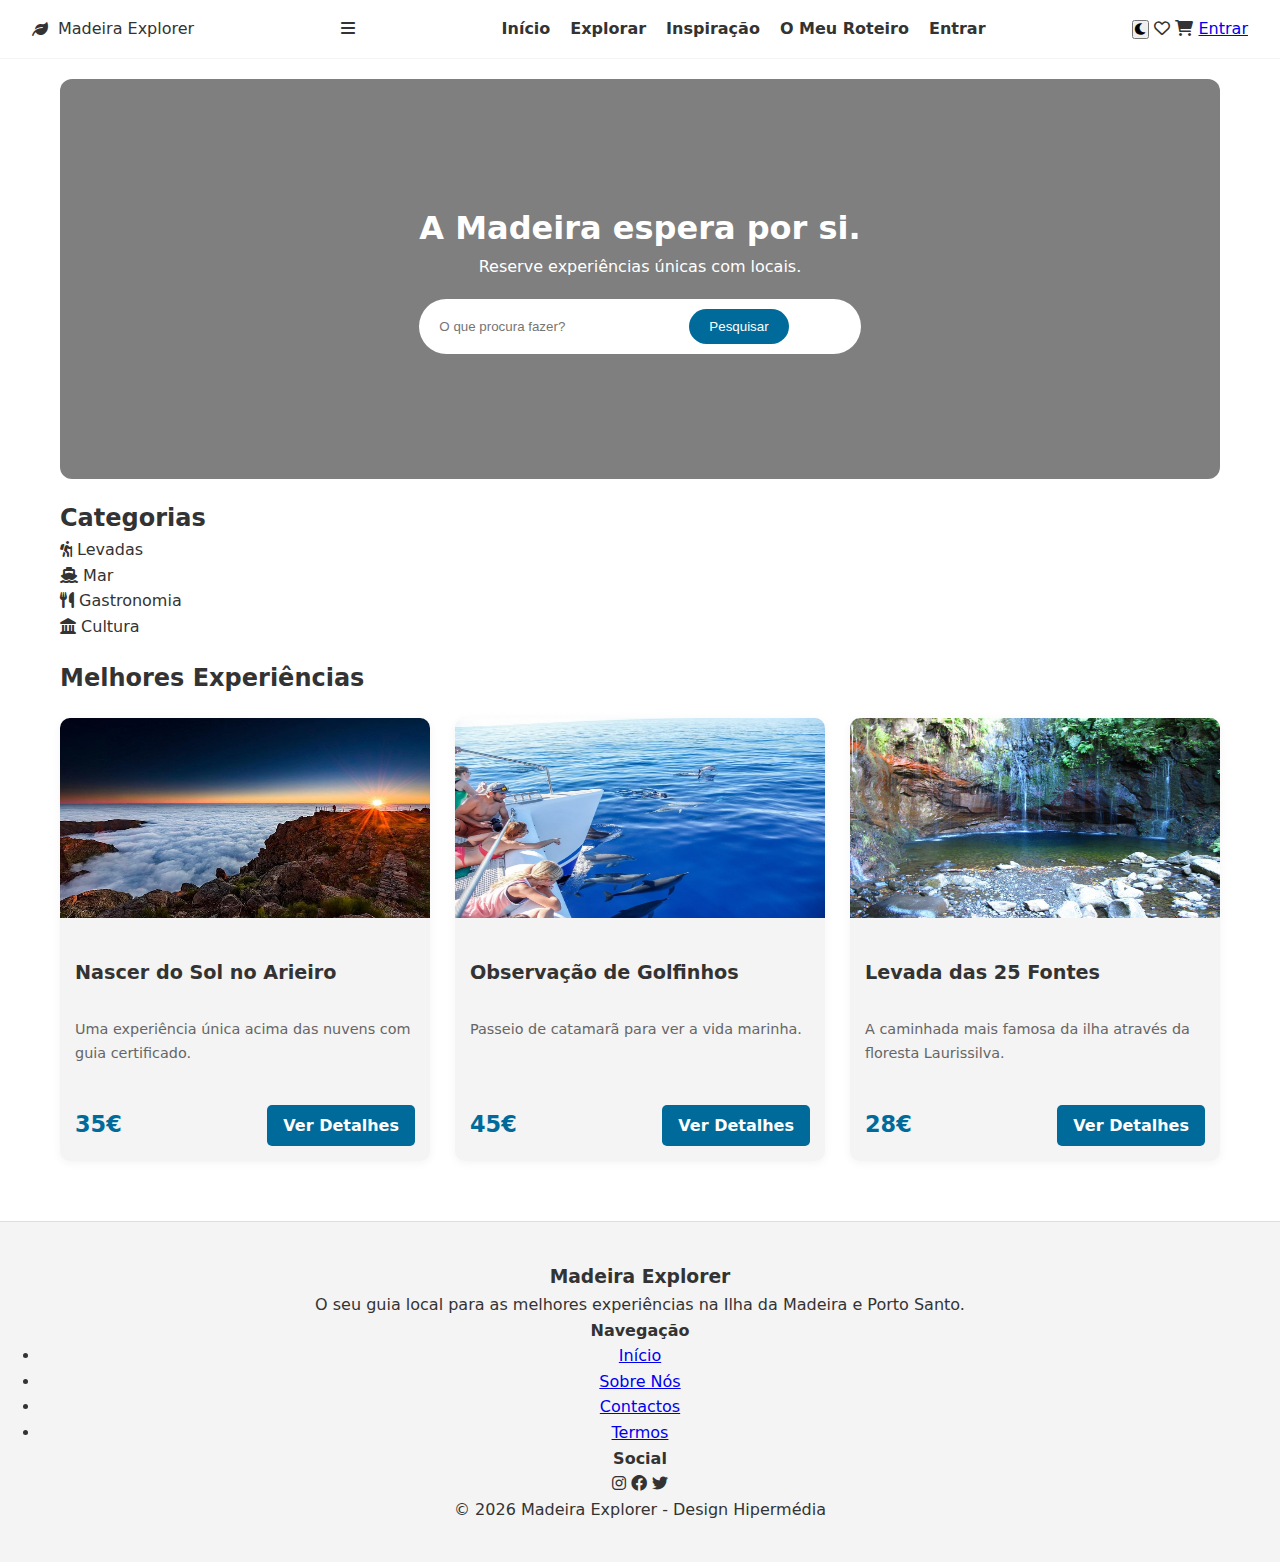
<file: index.html>
<!DOCTYPE html>
<html lang="pt">
<head>
    <meta charset="UTF-8">
    <meta name="viewport" content="width=device-width, initial-scale=1.0">
    <title>Madeira Explorer - Turismo & Experiências</title>
    <link rel="stylesheet" href="style.css">
    <link rel="stylesheet" href="https://cdnjs.cloudflare.com/ajax/libs/font-awesome/6.0.0/css/all.min.css">
</head>
<body>

    <header class="main-header">
        <div class="logo-container">
            <a href="index.html" style="text-decoration: none; color: inherit; display: flex; align-items: center; gap: 10px;">
                <i class="fa-solid fa-leaf text-madeira"></i>
                <span>Madeira Explorer</span>
            </a>
        </div>

        <div class="hamburger">
            <i class="fa-solid fa-bars"></i>
        </div>

        <nav class="main-nav">
            <ul>
                <li><a href="index.html" class="active">Início</a></li>
                <li><a href="#experiencias">Explorar</a></li>
                <li><a href="#inspiracao">Inspiração</a></li>
                <li><a href="login.html">O Meu Roteiro</a></li>
                <li class="mobile-only"><a href="login.html">Entrar</a></li>
            </ul>
        </nav>

        <div class="user-actions">
            <button id="theme-toggle" class="icon-btn" aria-label="Alternar Tema">
                <i class="fa-solid fa-moon"></i>
            </button>
    
            <a href="favoritos.html" class="icon-btn" style="text-decoration:none; color:inherit;">
                <i class="fa-regular fa-heart"></i>
            </a>

            <a href="carrinho.html" class="icon-btn" style="text-decoration:none; color:inherit;">
                <i class="fa-solid fa-cart-shopping"></i>
            </a>

            <a href="login.html" class="login-btn">Entrar</a>
        </div>
    </header>

    <main class="grid-layout">
        
        <section class="hero full-width">
            <div class="hero-content">
                <h1>A Madeira espera por si.</h1>
                <p>Reserve experiências únicas com locais.</p>
                <div class="search-bar">
                    <input type="text" placeholder="O que procura fazer?">
                    <button>Pesquisar</button>
                </div>
            </div>
        </section>

        <section class="categories full-width">
            <h2>Categorias</h2>
            <div class="cat-grid">
                <div class="card-cat"><i class="fa-solid fa-person-hiking"></i> Levadas</div>
                <div class="card-cat"><i class="fa-solid fa-ship"></i> Mar</div>
                <div class="card-cat"><i class="fa-solid fa-utensils"></i> Gastronomia</div>
                <div class="card-cat"><i class="fa-solid fa-landmark"></i> Cultura</div>
            </div>
        </section>

        <section class="featured full-width" id="experiencias">
    <h2>Melhores Experiências</h2>
  <div class="products-grid">
    
    <article class="product-card">
        <img src="assets/img/arieiro.jpg" alt="Nascer do Sol no Pico do Arieiro" class="card-image">
        
        <h3 class="card-title">Nascer do Sol no Arieiro</h3>
        <p class="card-desc">Uma experiência única acima das nuvens com guia certificado.</p>
        <div class="card-meta">
            <span class="price">35€</span>
            <a href="detalhe.html" class="btn-reserva" style="text-decoration:none; display:inline-block; text-align:center;">Ver Detalhes</a>
        </div>
    </article>
    
    <article class="product-card">
        <img src="assets/img/golfinhos.jpg" alt="Golfinhos no mar da Madeira" class="card-image">
        
        <h3 class="card-title">Observação de Golfinhos</h3>
        <p class="card-desc">Passeio de catamarã para ver a vida marinha.</p>
        <div class="card-meta">
            <span class="price">45€</span>
            <a href="golfinhos.html" class="btn-reserva" style="text-decoration:none; display:inline-block; text-align:center;">Ver Detalhes</a>
        </div>
    </article>

    <article class="product-card">
        <img src="assets/img/levada.jpg" alt="Levada das 25 Fontes" class="card-image">
        
        <h3 class="card-title">Levada das 25 Fontes</h3>
        <p class="card-desc">A caminhada mais famosa da ilha através da floresta Laurissilva.</p>
        <div class="card-meta">
            <span class="price">28€</span>
            <a href="levada.html" class="btn-reserva" style="text-decoration:none; display:inline-block; text-align:center;">Ver Detalhes</a>
        </div>
    </article>

</div>
</section>

    </main>

    <footer class="main-footer">
        <div class="footer-grid">
            <div class="footer-col">
                <h3>Madeira Explorer</h3>
                <p>O seu guia local para as melhores experiências na Ilha da Madeira e Porto Santo.</p>
            </div>
            <div class="footer-col">
                <h4>Navegação</h4>
                <ul>
                    <li><a href="index.html">Início</a></li>
                    <li><a href="#">Sobre Nós</a></li>
                    <li><a href="#">Contactos</a></li>
                    <li><a href="404.html">Termos</a></li>
                </ul>
            </div>
            <div class="footer-col">
                <h4>Social</h4>
                <div class="social-icons">
                    <i class="fa-brands fa-instagram"></i>
                    <i class="fa-brands fa-facebook"></i>
                    <i class="fa-brands fa-twitter"></i>
                </div>
            </div>
        </div>
        <div class="footer-copy">
            <p>&copy; 2026 Madeira Explorer - Design Hipermédia</p>
        </div>
    </footer>

    <script>
    const hamburger = document.querySelector('.hamburger');
    const nav = document.querySelector('.main-nav');
    if(hamburger) {
        hamburger.addEventListener('click', () => {
            nav.classList.toggle('active');
        });
    }

    const themeBtn = document.getElementById('theme-toggle');
    const html = document.documentElement;
    const icon = themeBtn.querySelector('i');
    const savedTheme = localStorage.getItem('theme');
    
    if (savedTheme === 'dark') {
        html.classList.add('dark-mode');
        icon.classList.replace('fa-moon', 'fa-sun');
    }

    if(themeBtn){
        themeBtn.addEventListener('click', () => {
            html.classList.toggle('dark-mode');
            if (html.classList.contains('dark-mode')) {
                icon.classList.replace('fa-moon', 'fa-sun');
                localStorage.setItem('theme', 'dark');
            } else {
                icon.classList.replace('fa-sun', 'fa-moon');
                localStorage.setItem('theme', 'light');
            }
        });
    }
    </script>

</body>
</html>
</file>
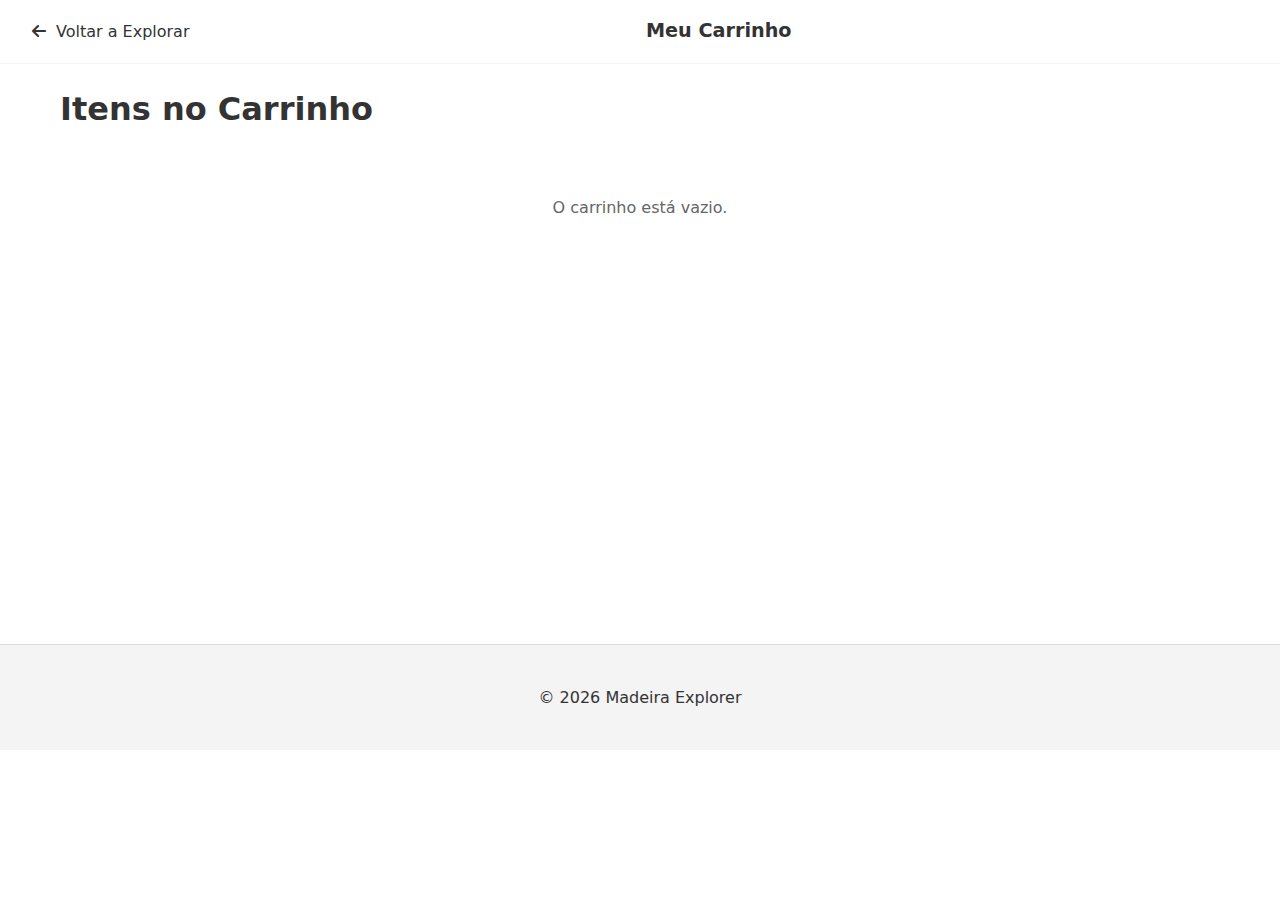
<file: carrinho.html>
<!DOCTYPE html>
<html lang="pt">
<head>
    <meta charset="UTF-8">
    <meta name="viewport" content="width=device-width, initial-scale=1.0">
    <title>O Meu Carrinho - Madeira Explorer</title>
    <link rel="stylesheet" href="style.css">
    <link rel="stylesheet" href="https://cdnjs.cloudflare.com/ajax/libs/font-awesome/6.0.0/css/all.min.css">
</head>
<body>

    <header class="main-header">
        <div class="logo-container">
            <a href="index.html" style="text-decoration: none; color: inherit; display: flex; align-items: center; gap: 10px;">
                <i class="fa-solid fa-arrow-left"></i> <span>Voltar a Explorar</span>
            </a>
        </div>
        <div class="logo-center" style="font-weight:bold; font-size:1.2rem;">Meu Carrinho</div>
        <div class="user-actions"></div> </header>

    <main class="grid-layout" style="min-height: 60vh;">
        
        <div class="full-width">
            <h1>Itens no Carrinho</h1>
            
            <div id="lista-carrinho" style="margin-top: 20px;">
                <p>O seu carrinho está vazio...</p>
            </div>

            <div id="checkout-area" style="margin-top: 40px; text-align: right; display: none;">
                <h2 style="margin-bottom: 10px;">Total: <span id="total-price" style="color: var(--accent-color);">0€</span></h2>
                <button onclick="finalizarCompra()" class="btn-reserva" style="padding: 15px 30px; font-size: 1.1rem;">
                    Finalizar Compra <i class="fa-solid fa-check"></i>
                </button>
            </div>
        </div>

    </main>

    <footer class="main-footer"><p>&copy; 2026 Madeira Explorer</p></footer>

    <script>
        // FUNÇÃO PARA CARREGAR O CARRINHO
        function carregarCarrinho() {
            // Ler a memória
            const carrinho = JSON.parse(localStorage.getItem('carrinho')) || [];
            const lista = document.getElementById('lista-carrinho');
            const checkoutArea = document.getElementById('checkout-area');
            const totalEl = document.getElementById('total-price');

            if (carrinho.length === 0) {
                lista.innerHTML = '<p style="text-align:center; padding: 40px; color: #666;">O carrinho está vazio.</p>';
                checkoutArea.style.display = 'none';
                return;
            }

            // Limpar lista e gerar HTML
            lista.innerHTML = '';
            let total = 0;

            carrinho.forEach((item, index) => {
                total += parseInt(item.preco); // Somar preço

                const itemDiv = document.createElement('div');
                itemDiv.style.cssText = 'display: flex; gap: 20px; align-items: center; background: var(--bg-secondary); padding: 15px; margin-bottom: 15px; border-radius: 10px; box-shadow: 0 2px 5px rgba(0,0,0,0.05);';
                
                itemDiv.innerHTML = `
                    <img src="${item.imagem}" style="width: 80px; height: 80px; object-fit: cover; border-radius: 8px;">
                    <div style="flex-grow: 1;">
                        <h3 style="margin: 0; font-size: 1.1rem;">${item.nome}</h3>
                        <p style="margin: 5px 0 0 0; color: #666;">${item.data ? 'Data: ' + item.data : 'Data a definir'}</p>
                    </div>
                    <div style="text-align: right;">
                        <div style="font-weight: bold; font-size: 1.2rem; color: var(--accent-color);">${item.preco}€</div>
                        <button onclick="removerItem(${index})" style="background: none; border: none; color: red; cursor: pointer; margin-top: 5px;">
                            <i class="fa-solid fa-trash"></i> Remover
                        </button>
                    </div>
                `;
                lista.appendChild(itemDiv);
            });

            // Atualizar Total e Mostrar Botão
            totalEl.innerText = total + '€';
            checkoutArea.style.display = 'block';
        }

        // FUNÇÃO PARA REMOVER ITEM
        function removerItem(index) {
            let carrinho = JSON.parse(localStorage.getItem('carrinho')) || [];
            carrinho.splice(index, 1); // Remove o item da lista
            localStorage.setItem('carrinho', JSON.stringify(carrinho)); // Guarda a nova lista
            carregarCarrinho(); // Atualiza a tela
        }

        // FUNÇÃO FINALIZAR (Simulação)
        function finalizarCompra() {
            alert('Obrigado pela sua reserva! O protótipo termina aqui.');
            localStorage.removeItem('carrinho'); // Limpa o carrinho
            window.location.href = 'index.html';
        }

        // Iniciar
        carregarCarrinho();
    </script>
</body>
</html>
</file>
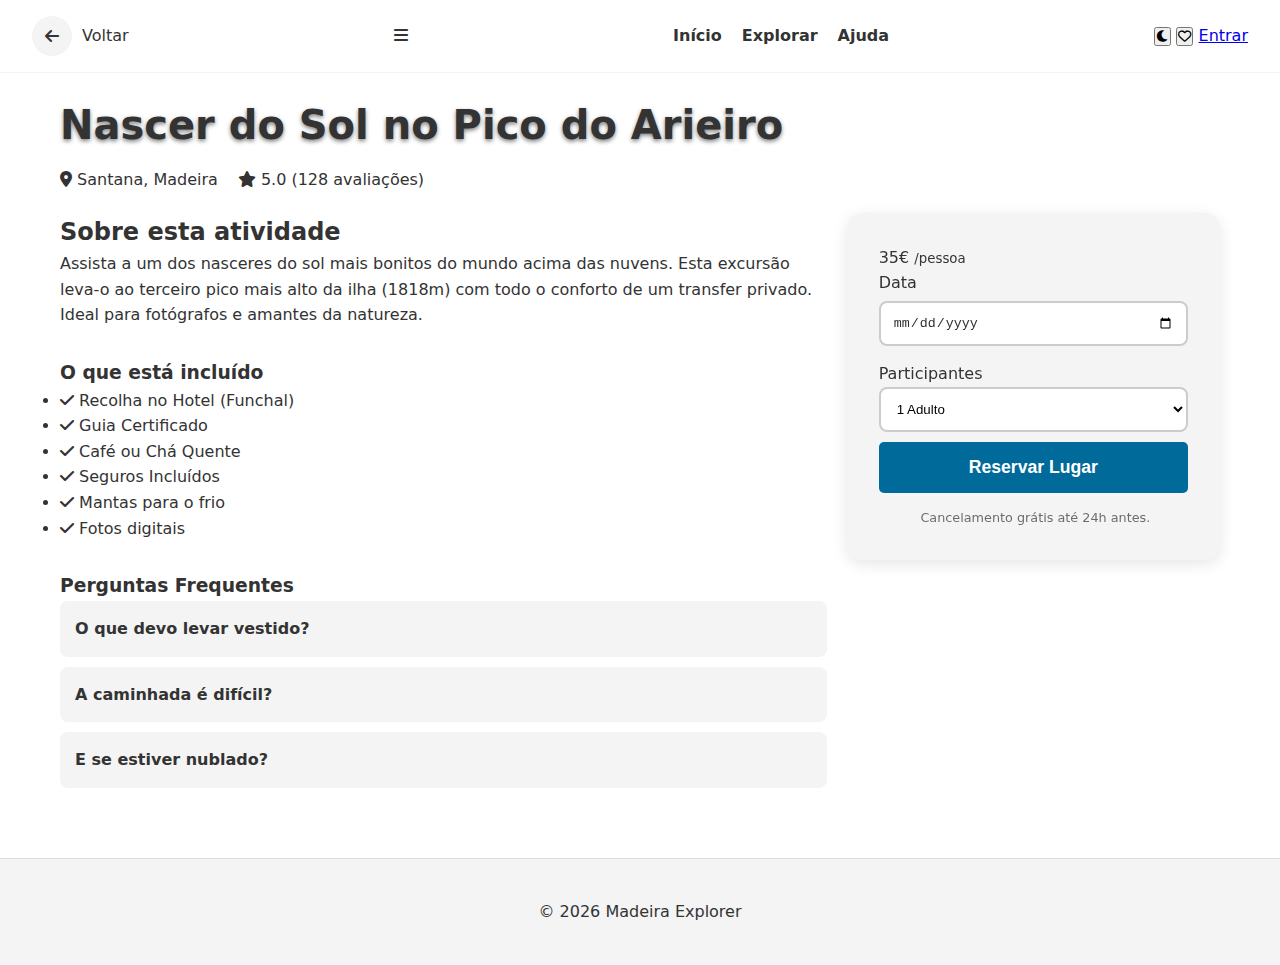
<file: detalhe.html>
<!DOCTYPE html>
<html lang="pt">
<head>
    <meta charset="UTF-8">
    <meta name="viewport" content="width=device-width, initial-scale=1.0">
    <title>Nascer do Sol no Arieiro - Madeira Explorer</title>
    <link rel="stylesheet" href="style.css">
    <link rel="stylesheet" href="https://cdnjs.cloudflare.com/ajax/libs/font-awesome/6.0.0/css/all.min.css">
</head>
<body>

    <header class="main-header">
        <div class="logo-container">
            <a href="index.html" style="text-decoration: none; color: inherit; display: flex; align-items: center; gap: 10px;">
                <div style="background: var(--bg-secondary); width: 40px; height: 40px; border-radius: 50%; display: flex; align-items: center; justify-content: center;">
                    <i class="fa-solid fa-arrow-left"></i>
                </div>
                <span class="font-bold">Voltar</span>
            </a>
        </div>

        <div class="hamburger">
            <i class="fa-solid fa-bars"></i>
        </div>

        <nav class="main-nav">
            <ul>
                <li><a href="index.html">Início</a></li>
                <li><a href="index.html#experiencias">Explorar</a></li>
                <li><a href="#">Ajuda</a></li>
            </ul>
        </nav>

        <div class="user-actions">
            <button id="theme-toggle" class="icon-btn" aria-label="Alternar Tema">
                <i class="fa-solid fa-moon"></i>
            </button>
            <button class="icon-btn"><i class="fa-regular fa-heart"></i></button>
            <a href="login.html" class="login-btn">Entrar</a>
        </div>
    </header>

    <main class="grid-layout">
        
        <section class="full-width">
            <div class="detail-hero" style="background-image: url('https://images.unsplash.com/photo-1629232386866-248792031a08?auto=format&fit=crop&w=1600&q=80');">
                <div class="detail-hero-content">
                    <h1 style="font-size: 2.5rem; margin-bottom: 10px; text-shadow: 0 2px 4px rgba(0,0,0,0.5);">Nascer do Sol no Pico do Arieiro</h1>
                    <div style="display: flex; gap: 20px; align-items: center;">
                        <span><i class="fa-solid fa-location-dot"></i> Santana, Madeira</span>
                        <span><i class="fa-solid fa-star text-gold"></i> 5.0 (128 avaliações)</span>
                    </div>
                </div>
            </div>
        </section>

        <section class="details-content">
            
            <div style="margin-bottom: 30px;">
                <h2>Sobre esta atividade</h2>
                <p>Assista a um dos nasceres do sol mais bonitos do mundo acima das nuvens. Esta excursão leva-o ao terceiro pico mais alto da ilha (1818m) com todo o conforto de um transfer privado. Ideal para fotógrafos e amantes da natureza.</p>
            </div>

            <div class="highlights" style="margin-bottom: 30px;">
                <h3>O que está incluído</h3>
                <ul>
                    <li><i class="fa-solid fa-check"></i> Recolha no Hotel (Funchal)</li>
                    <li><i class="fa-solid fa-check"></i> Guia Certificado</li>
                    <li><i class="fa-solid fa-check"></i> Café ou Chá Quente</li>
                    <li><i class="fa-solid fa-check"></i> Seguros Incluídos</li>
                    <li><i class="fa-solid fa-check"></i> Mantas para o frio</li>
                    <li><i class="fa-solid fa-check"></i> Fotos digitais</li>
                </ul>
            </div>

            <div class="faq-section">
                <h3>Perguntas Frequentes</h3>
                
                <details>
                    <summary>O que devo levar vestido?</summary>
                    <p>Recomendamos várias camadas de roupa (estilo cebola). No topo da montanha pode estar muito frio (0-5ºC) mesmo no verão. Leve um gorro!</p>
                </details>

                <details>
                    <summary>A caminhada é difícil?</summary>
                    <p>Não. O transfer deixa-nos perto do miradouro. A caminhada é curta e acessível para a maioria das pessoas.</p>
                </details>

                <details>
                    <summary>E se estiver nublado?</summary>
                    <p>Muitas vezes estamos acima das nuvens! Se o tempo estiver mau e não for seguro, oferecemos reagendamento gratuito ou reembolso total.</p>
                </details>
            </div>
        </section>

        <aside class="booking-sidebar">
            <span class="price-tag">35€ <small>/pessoa</small></span>
            
            <form class="booking-form">
                <div class="input-group">
                    <label>Data</label>
                    <input type="date" required style="background: var(--bg-primary);">
                </div>
                
                <div class="input-group">
                    <label>Participantes</label>
                    <select style="background: var(--bg-primary); padding: 12px; width: 100%; border-radius: 8px; border: 2px solid #ccc;">
                        <option>1 Adulto</option>
                        <option>2 Adultos</option>
                        <option>3 Adultos</option>
                    </select>
                </div>

                <button type="button" class="btn-reserva" style="width: 100%; margin-top: 10px; padding: 15px; font-size: 1.1rem;">
                    Reservar Lugar
                </button>
            </form>
            
            <p style="margin-top: 15px; text-align: center; font-size: 0.8rem; opacity: 0.7;">
                <i class="fa-solid fa-shield-halved"></i> Cancelamento grátis até 24h antes.
            </p>
        </aside>

    </main>

    <footer class="main-footer">
        <p>&copy; 2026 Madeira Explorer</p>
    </footer>

    <script>
        // Menu Mobile
        const hamburger = document.querySelector('.hamburger');
        const nav = document.querySelector('.main-nav');
        if(hamburger) {
            hamburger.addEventListener('click', () => {
                nav.classList.toggle('active');
            });
        }

        // Dark Mode Logic
        const themeBtn = document.getElementById('theme-toggle');
        const html = document.documentElement;
        const icon = themeBtn.querySelector('i');

        // Verificar preferência guardada
        const savedTheme = localStorage.getItem('theme');
        if (savedTheme === 'dark') {
            html.classList.add('dark-mode');
            icon.classList.replace('fa-moon', 'fa-sun');
        }

        themeBtn.addEventListener('click', () => {
            html.classList.toggle('dark-mode');
            if (html.classList.contains('dark-mode')) {
                icon.classList.replace('fa-moon', 'fa-sun');
                localStorage.setItem('theme', 'dark');
            } else {
                icon.classList.replace('fa-sun', 'fa-moon');
                localStorage.setItem('theme', 'light');
            }
        });
    </script>

</body>
</html>
</file>
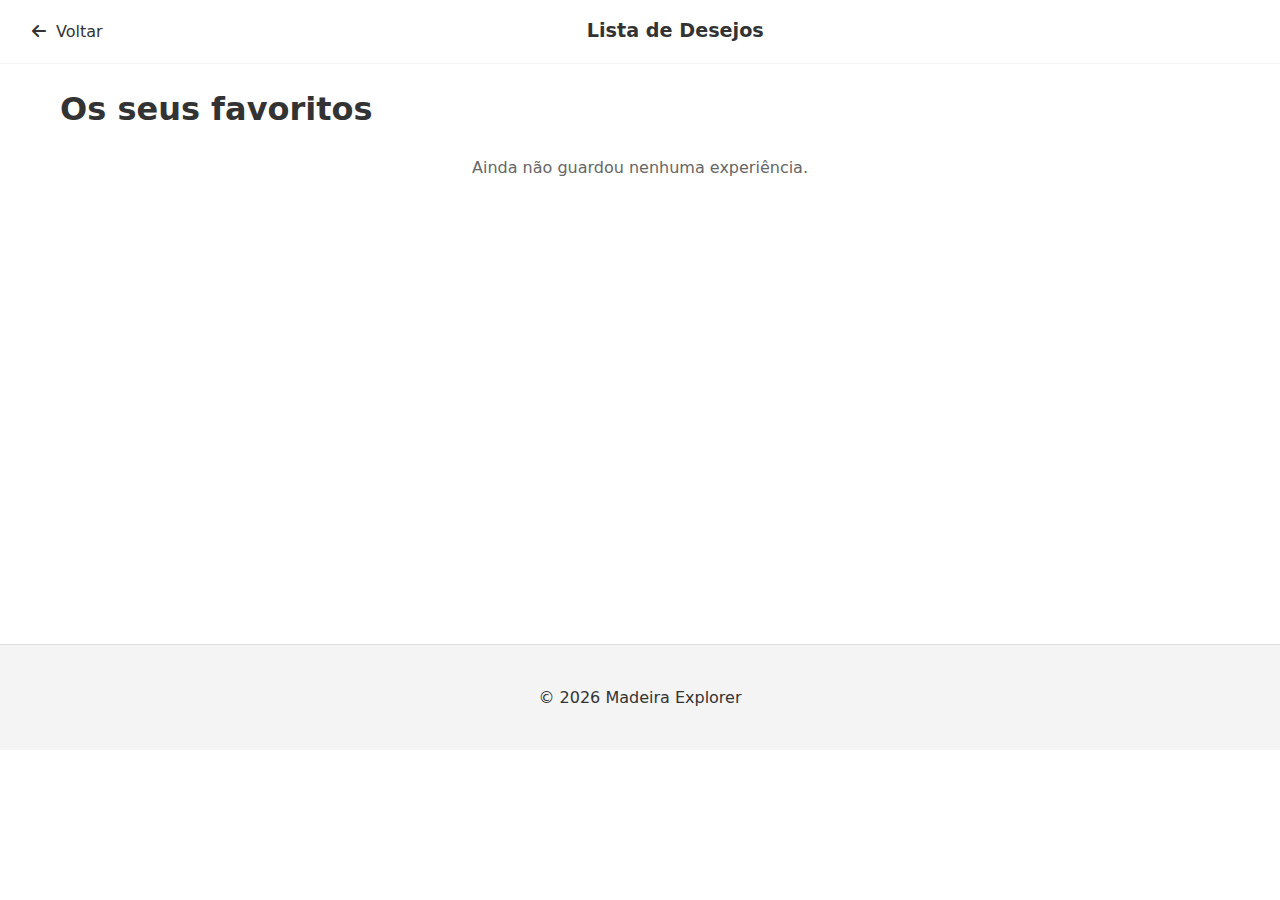
<file: favoritos.html>
<!DOCTYPE html>
<html lang="pt">
<head>
    <meta charset="UTF-8">
    <meta name="viewport" content="width=device-width, initial-scale=1.0">
    <title>Meus Favoritos - Madeira Explorer</title>
    <link rel="stylesheet" href="style.css">
    <link rel="stylesheet" href="https://cdnjs.cloudflare.com/ajax/libs/font-awesome/6.0.0/css/all.min.css">
</head>
<body>

    <header class="main-header">
        <div class="logo-container">
            <a href="index.html" style="text-decoration: none; color: inherit; display: flex; align-items: center; gap: 10px;">
                <i class="fa-solid fa-arrow-left"></i> <span>Voltar</span>
            </a>
        </div>
        <div class="logo-center" style="font-weight:bold; font-size:1.2rem;">Lista de Desejos</div>
        <div class="user-actions"></div>
    </header>

    <main class="grid-layout" style="min-height: 60vh;">
        <div class="full-width">
            <h1 style="margin-bottom: 20px;">Os seus favoritos</h1>
            
            <div id="lista-favoritos" class="products-grid">
                </div>
        </div>
    </main>

    <footer class="main-footer"><p>&copy; 2026 Madeira Explorer</p></footer>

    <script>
        function carregarFavoritos() {
            const favoritos = JSON.parse(localStorage.getItem('favoritos')) || [];
            const lista = document.getElementById('lista-favoritos');

            if (favoritos.length === 0) {
                lista.innerHTML = '<p class="full-width" style="text-align:center; color:#666;">Ainda não guardou nenhuma experiência.</p>';
                return;
            }

            lista.innerHTML = ''; // Limpar

            favoritos.forEach((item, index) => {
                const card = document.createElement('article');
                card.className = 'product-card';
                card.innerHTML = `
                    <img src="${item.imagem}" class="card-image" style="width:100%; height:200px; object-fit:cover;">
                    <h3 class="card-title">${item.nome}</h3>
                    <div class="card-meta">
                        <span class="price">${item.preco}€</span>
                        <button onclick="removerFavorito(${index})" style="background:none; border:none; color:red; cursor:pointer;">
                            <i class="fa-solid fa-heart-crack"></i> Remover
                        </button>
                    </div>
                `;
                lista.appendChild(card);
            });
        }

        function removerFavorito(index) {
            let favoritos = JSON.parse(localStorage.getItem('favoritos')) || [];
            favoritos.splice(index, 1);
            localStorage.setItem('favoritos', JSON.stringify(favoritos));
            carregarFavoritos();
        }

        carregarFavoritos();
    </script>
</body>
</html>
</file>
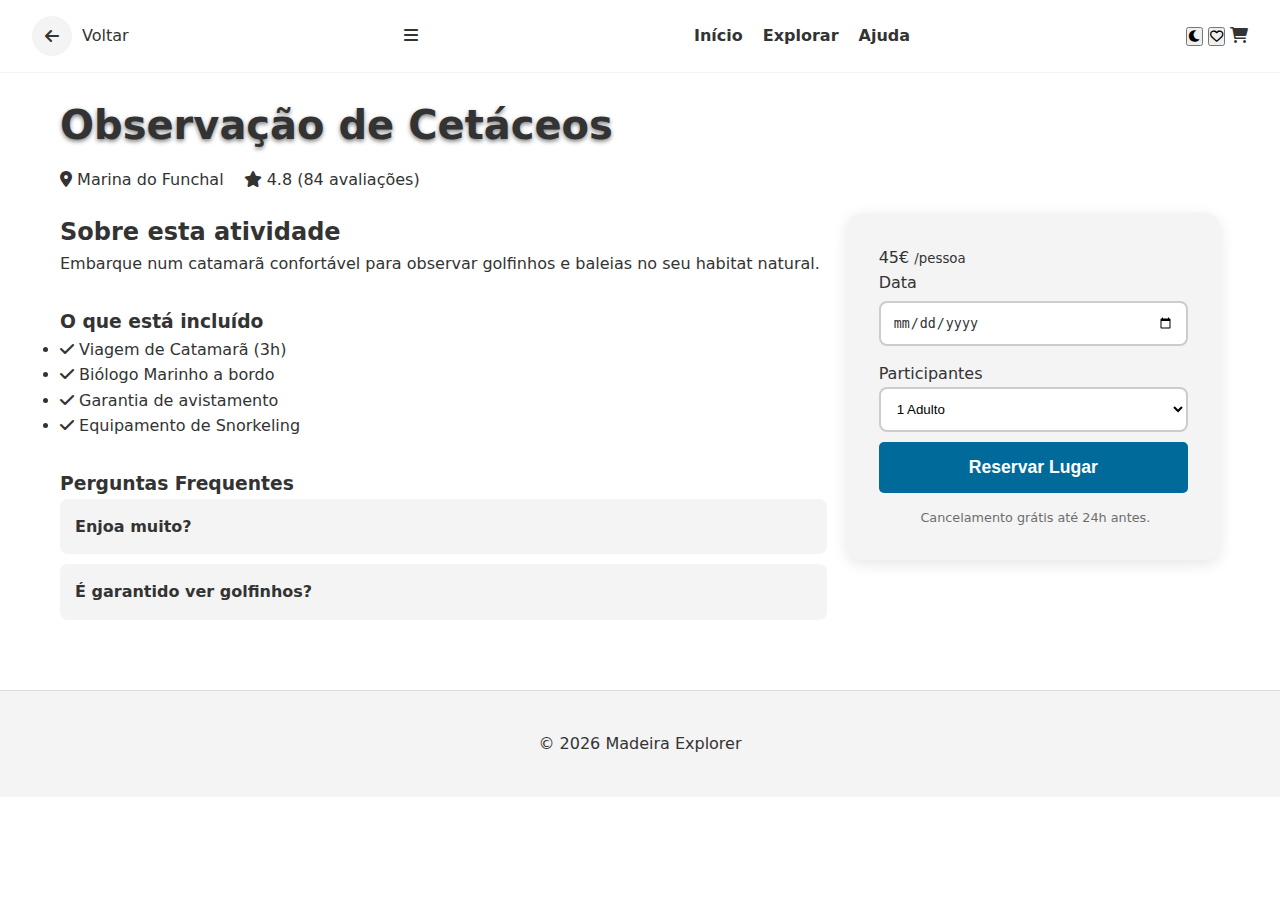
<file: golfinhos.html>
<!DOCTYPE html>
<html lang="pt">
<head>
    <meta charset="UTF-8">
    <meta name="viewport" content="width=device-width, initial-scale=1.0">
    <title>Observação de Golfinhos - Madeira Explorer</title>
    <link rel="stylesheet" href="style.css">
    <link rel="stylesheet" href="https://cdnjs.cloudflare.com/ajax/libs/font-awesome/6.0.0/css/all.min.css">
</head>
<body>

    <header class="main-header">
        <div class="logo-container">
            <a href="index.html" style="text-decoration: none; color: inherit; display: flex; align-items: center; gap: 10px;">
                <div style="background: var(--bg-secondary); width: 40px; height: 40px; border-radius: 50%; display: flex; align-items: center; justify-content: center;">
                    <i class="fa-solid fa-arrow-left"></i>
                </div>
                <span class="font-bold">Voltar</span>
            </a>
        </div>
        <div class="hamburger"><i class="fa-solid fa-bars"></i></div>
        <nav class="main-nav">
            <ul>
                <li><a href="index.html">Início</a></li>
                <li><a href="index.html#experiencias">Explorar</a></li>
                <li><a href="#">Ajuda</a></li>
            </ul>
        </nav>
        <div class="user-actions">
            <button id="theme-toggle" class="icon-btn"><i class="fa-solid fa-moon"></i></button>
            <button class="icon-btn" onclick="adicionarFavorito()"><i class="fa-regular fa-heart"></i></button>
            <a href="carrinho.html" class="icon-btn" style="text-decoration:none; color:inherit;"><i class="fa-solid fa-cart-shopping"></i></a>
        </div>
    </header>

    <main class="grid-layout">
        <section class="full-width">
            <div class="detail-hero" style="background-image: url('https://images.unsplash.com/photo-1548695029-796d19485b01?auto=format&fit=crop&w=1600&q=80');">
                <div class="detail-hero-content">
                    <h1 style="font-size: 2.5rem; margin-bottom: 10px; text-shadow: 0 2px 4px rgba(0,0,0,0.5);">Observação de Cetáceos</h1>
                    <div style="display: flex; gap: 20px; align-items: center;">
                        <span><i class="fa-solid fa-location-dot"></i> Marina do Funchal</span>
                        <span><i class="fa-solid fa-star text-gold"></i> 4.8 (84 avaliações)</span>
                    </div>
                </div>
            </div>
        </section>

        <section class="details-content">
            <div style="margin-bottom: 30px;">
                <h2>Sobre esta atividade</h2>
                <p>Embarque num catamarã confortável para observar golfinhos e baleias no seu habitat natural.</p>
            </div>
            <div class="highlights" style="margin-bottom: 30px;">
                <h3>O que está incluído</h3>
                <ul>
                    <li><i class="fa-solid fa-check"></i> Viagem de Catamarã (3h)</li>
                    <li><i class="fa-solid fa-check"></i> Biólogo Marinho a bordo</li>
                    <li><i class="fa-solid fa-check"></i> Garantia de avistamento</li>
                    <li><i class="fa-solid fa-check"></i> Equipamento de Snorkeling</li>
                </ul>
            </div>
            <div class="faq-section">
                <h3>Perguntas Frequentes</h3>
                <details>
                    <summary>Enjoa muito?</summary>
                    <p>O catamarã é muito estável.</p>
                </details>
                <details>
                    <summary>É garantido ver golfinhos?</summary>
                    <p>Temos uma taxa de sucesso de 95%. Se não virmos nada, oferecemos outra viagem!</p>
                </details>
            </div>
        </section>

        <aside class="booking-sidebar">
            <span class="price-tag">45€ <small>/pessoa</small></span>
            <form class="booking-form">
                <div class="input-group">
                    <label>Data</label>
                    <input type="date" required style="background: var(--bg-primary);">
                </div>
                <div class="input-group">
                    <label>Participantes</label>
                    <select style="background: var(--bg-primary); padding: 12px; width: 100%; border-radius: 8px; border: 2px solid #ccc;">
                        <option>1 Adulto</option>
                        <option>2 Adultos</option>
                    </select>
                </div>
                <button type="button" class="btn-reserva" onclick="adicionarCarrinho()" style="width: 100%; margin-top: 10px; padding: 15px; font-size: 1.1rem;">
                    Reservar Lugar
                </button>
            </form>
            <p style="margin-top: 15px; text-align: center; font-size: 0.8rem; opacity: 0.7;"><i class="fa-solid fa-shield-halved"></i> Cancelamento grátis até 24h antes.</p>
        </aside>
    </main>

    <footer class="main-footer"><p>&copy; 2026 Madeira Explorer</p></footer>

    <script>
        const hamburger = document.querySelector('.hamburger'); const nav = document.querySelector('.main-nav');
        if(hamburger) { hamburger.addEventListener('click', () => { nav.classList.toggle('active'); }); }
        const themeBtn = document.getElementById('theme-toggle'); const html = document.documentElement; const icon = themeBtn.querySelector('i');
        const savedTheme = localStorage.getItem('theme');
        if (savedTheme === 'dark') { html.classList.add('dark-mode'); icon.classList.replace('fa-moon', 'fa-sun'); }
        themeBtn.addEventListener('click', () => { html.classList.toggle('dark-mode');
            if (html.classList.contains('dark-mode')) { icon.classList.replace('fa-moon', 'fa-sun'); localStorage.setItem('theme', 'dark'); } 
            else { icon.classList.replace('fa-sun', 'fa-moon'); localStorage.setItem('theme', 'light'); }
        });

        // CARRINHO E FAVORITOS (ESPECÍFICO PARA GOLFINHOS)
        const infoProduto = {
            nome: "Observação de Golfinhos",
            preco: 45,
            imagem: "https://images.unsplash.com/photo-1548695029-796d19485b01?auto=format&fit=crop&w=800"
        };

        function adicionarCarrinho() {
            const inputData = document.querySelector('input[type="date"]');
            const dataSelecionada = inputData ? inputData.value : "";
            if(!dataSelecionada) { alert("Por favor, selecione uma data."); return; }
            let carrinho = JSON.parse(localStorage.getItem('carrinho')) || [];
            carrinho.push({ nome: infoProduto.nome, preco: infoProduto.preco, imagem: infoProduto.imagem, data: dataSelecionada });
            localStorage.setItem('carrinho', JSON.stringify(carrinho));
            const btn = document.querySelector('.btn-reserva');
            btn.innerText = "Adicionado! ✓"; btn.style.backgroundColor = "#009B4D";
            setTimeout(() => { btn.innerText = "Reservar Lugar"; btn.style.backgroundColor = ""; }, 2000);
        }

        function adicionarFavorito() {
            let favoritos = JSON.parse(localStorage.getItem('favoritos')) || [];
            if(!favoritos.some(item => item.nome === infoProduto.nome)) {
                favoritos.push(infoProduto);
                localStorage.setItem('favoritos', JSON.stringify(favoritos));
                alert("Adicionado aos Favoritos! ❤️");
            } else { alert("Já está nos favoritos!"); }
        }
    </script>
</body>
</html>
</file>
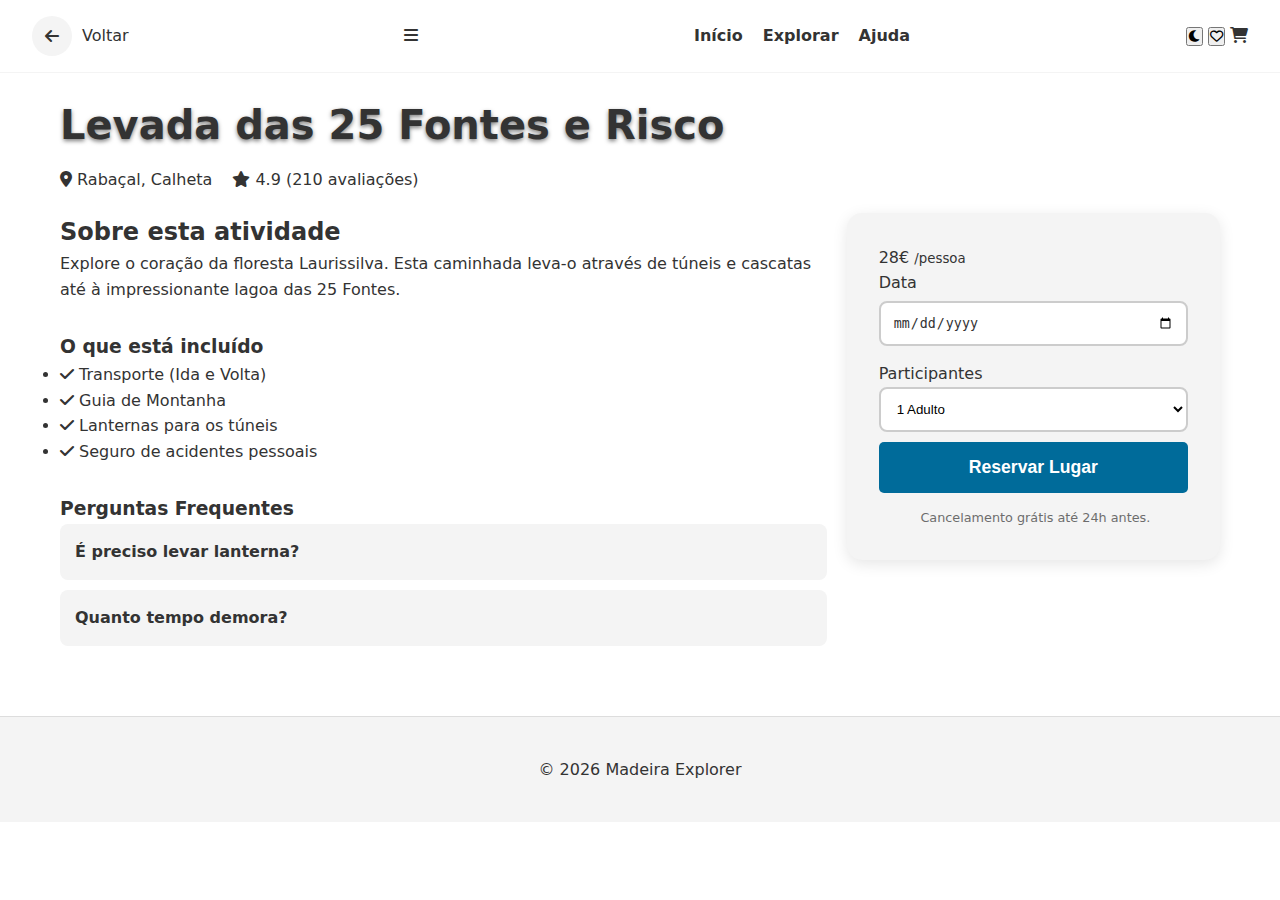
<file: levada.html>
<!DOCTYPE html>
<html lang="pt">
<head>
    <meta charset="UTF-8">
    <meta name="viewport" content="width=device-width, initial-scale=1.0">
    <title>Levada das 25 Fontes - Madeira Explorer</title>
    <link rel="stylesheet" href="style.css">
    <link rel="stylesheet" href="https://cdnjs.cloudflare.com/ajax/libs/font-awesome/6.0.0/css/all.min.css">
</head>
<body>

    <header class="main-header">
        <div class="logo-container">
            <a href="index.html" style="text-decoration: none; color: inherit; display: flex; align-items: center; gap: 10px;">
                <div style="background: var(--bg-secondary); width: 40px; height: 40px; border-radius: 50%; display: flex; align-items: center; justify-content: center;">
                    <i class="fa-solid fa-arrow-left"></i>
                </div>
                <span class="font-bold">Voltar</span>
            </a>
        </div>
        <div class="hamburger"><i class="fa-solid fa-bars"></i></div>
        <nav class="main-nav">
            <ul>
                <li><a href="index.html">Início</a></li>
                <li><a href="index.html#experiencias">Explorar</a></li>
                <li><a href="#">Ajuda</a></li>
            </ul>
        </nav>
        <div class="user-actions">
            <button id="theme-toggle" class="icon-btn"><i class="fa-solid fa-moon"></i></button>
            <button class="icon-btn" onclick="adicionarFavorito()"><i class="fa-regular fa-heart"></i></button>
            <a href="carrinho.html" class="icon-btn" style="text-decoration:none; color:inherit;"><i class="fa-solid fa-cart-shopping"></i></a>
        </div>
    </header>

    <main class="grid-layout">
        <section class="full-width">
            <div class="detail-hero" style="background-image: url('https://images.unsplash.com/photo-1621849400072-f554417f7051?auto=format&fit=crop&w=1600&q=80');">
                <div class="detail-hero-content">
                    <h1 style="font-size: 2.5rem; margin-bottom: 10px; text-shadow: 0 2px 4px rgba(0,0,0,0.5);">Levada das 25 Fontes e Risco</h1>
                    <div style="display: flex; gap: 20px; align-items: center;">
                        <span><i class="fa-solid fa-location-dot"></i> Rabaçal, Calheta</span>
                        <span><i class="fa-solid fa-star text-gold"></i> 4.9 (210 avaliações)</span>
                    </div>
                </div>
            </div>
        </section>

        <section class="details-content">
            <div style="margin-bottom: 30px;">
                <h2>Sobre esta atividade</h2>
                <p>Explore o coração da floresta Laurissilva. Esta caminhada leva-o através de túneis e cascatas até à impressionante lagoa das 25 Fontes.</p>
            </div>
            <div class="highlights" style="margin-bottom: 30px;">
                <h3>O que está incluído</h3>
                <ul>
                    <li><i class="fa-solid fa-check"></i> Transporte (Ida e Volta)</li>
                    <li><i class="fa-solid fa-check"></i> Guia de Montanha</li>
                    <li><i class="fa-solid fa-check"></i> Lanternas para os túneis</li>
                    <li><i class="fa-solid fa-check"></i> Seguro de acidentes pessoais</li>
                </ul>
            </div>
            <div class="faq-section">
                <h3>Perguntas Frequentes</h3>
                <details>
                    <summary>É preciso levar lanterna?</summary>
                    <p>Nós fornecemos lanternas, mas pode usar a do telemóvel.</p>
                </details>
                <details>
                    <summary>Quanto tempo demora?</summary>
                    <p>A caminhada tem cerca de 11km e demora entre 3 a 4 horas.</p>
                </details>
            </div>
        </section>

        <aside class="booking-sidebar">
            <span class="price-tag">28€ <small>/pessoa</small></span>
            <form class="booking-form">
                <div class="input-group">
                    <label>Data</label>
                    <input type="date" required style="background: var(--bg-primary);">
                </div>
                <div class="input-group">
                    <label>Participantes</label>
                    <select style="background: var(--bg-primary); padding: 12px; width: 100%; border-radius: 8px; border: 2px solid #ccc;">
                        <option>1 Adulto</option>
                        <option>2 Adultos</option>
                    </select>
                </div>
                <button type="button" class="btn-reserva" onclick="adicionarCarrinho()" style="width: 100%; margin-top: 10px; padding: 15px; font-size: 1.1rem;">
                    Reservar Lugar
                </button>
            </form>
            <p style="margin-top: 15px; text-align: center; font-size: 0.8rem; opacity: 0.7;"><i class="fa-solid fa-shield-halved"></i> Cancelamento grátis até 24h antes.</p>
        </aside>
    </main>

    <footer class="main-footer"><p>&copy; 2026 Madeira Explorer</p></footer>

    <script>
        const hamburger = document.querySelector('.hamburger'); const nav = document.querySelector('.main-nav');
        if(hamburger) { hamburger.addEventListener('click', () => { nav.classList.toggle('active'); }); }
        const themeBtn = document.getElementById('theme-toggle'); const html = document.documentElement; const icon = themeBtn.querySelector('i');
        const savedTheme = localStorage.getItem('theme');
        if (savedTheme === 'dark') { html.classList.add('dark-mode'); icon.classList.replace('fa-moon', 'fa-sun'); }
        themeBtn.addEventListener('click', () => { html.classList.toggle('dark-mode');
            if (html.classList.contains('dark-mode')) { icon.classList.replace('fa-moon', 'fa-sun'); localStorage.setItem('theme', 'dark'); } 
            else { icon.classList.replace('fa-sun', 'fa-moon'); localStorage.setItem('theme', 'light'); }
        });

        // CARRINHO E FAVORITOS (ESPECÍFICO PARA LEVADA)
        const infoProduto = {
            nome: "Levada das 25 Fontes",
            preco: 28,
            imagem: "https://images.unsplash.com/photo-1621849400072-f554417f7051?auto=format&fit=crop&w=800"
        };

        function adicionarCarrinho() {
            const inputData = document.querySelector('input[type="date"]');
            const dataSelecionada = inputData ? inputData.value : "";
            if(!dataSelecionada) { alert("Por favor, selecione uma data."); return; }
            let carrinho = JSON.parse(localStorage.getItem('carrinho')) || [];
            carrinho.push({ nome: infoProduto.nome, preco: infoProduto.preco, imagem: infoProduto.imagem, data: dataSelecionada });
            localStorage.setItem('carrinho', JSON.stringify(carrinho));
            const btn = document.querySelector('.btn-reserva');
            btn.innerText = "Adicionado! ✓"; btn.style.backgroundColor = "#009B4D";
            setTimeout(() => { btn.innerText = "Reservar Lugar"; btn.style.backgroundColor = ""; }, 2000);
        }

        function adicionarFavorito() {
            let favoritos = JSON.parse(localStorage.getItem('favoritos')) || [];
            if(!favoritos.some(item => item.nome === infoProduto.nome)) {
                favoritos.push(infoProduto);
                localStorage.setItem('favoritos', JSON.stringify(favoritos));
                alert("Adicionado aos Favoritos! ❤️");
            } else { alert("Já está nos favoritos!"); }
        }
    </script>
</body>
</html>
</file>
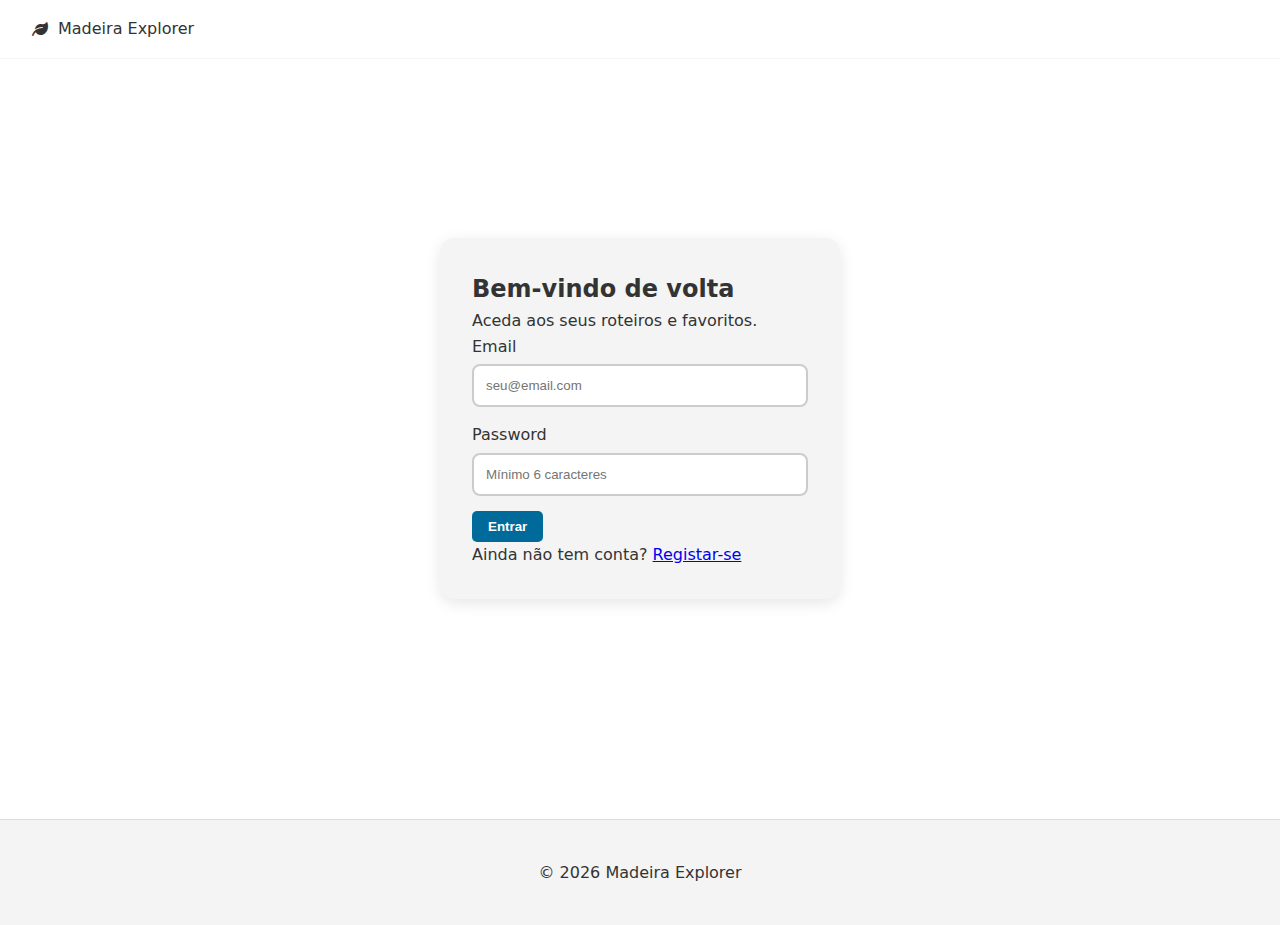
<file: login.html>
<!DOCTYPE html>
<html lang="pt">
<head>
    <meta charset="UTF-8">
    <meta name="viewport" content="width=device-width, initial-scale=1.0">
    <title>Login - Madeira Explorer</title>
    <link rel="stylesheet" href="style.css">
    <link rel="stylesheet" href="https://cdnjs.cloudflare.com/ajax/libs/font-awesome/6.0.0/css/all.min.css">
</head>
<body>

    <header class="main-header">
        <div class="logo-container">
            <a href="index.html" style="text-decoration: none; color: inherit; display: flex; align-items: center; gap: 10px;">
                <i class="fa-solid fa-leaf"></i>
                <span>Madeira Explorer</span>
            </a>
        </div>
    </header>

    <main class="login-container">
        <div class="login-card">
            <h2>Bem-vindo de volta</h2>
            <p>Aceda aos seus roteiros e favoritos.</p>
            
            <form action="#" class="login-form">
                <div class="input-group">
                    <label for="email">Email</label>
                    <input type="email" id="email" placeholder="seu@email.com" required>
                    <span class="validation-msg"></span>
                </div>

                <div class="input-group">
                    <label for="password">Password</label>
                    <input type="password" id="password" placeholder="Mínimo 6 caracteres" minlength="6" required>
                </div>

                <button type="submit" class="btn-reserva">Entrar</button>
            </form>
            
            <p class="register-link">Ainda não tem conta? <a href="#">Registar-se</a></p>
        </div>
    </main>

    <footer class="main-footer">
        <p>&copy; 2026 Madeira Explorer</p>
    </footer>

</body>
</html>
</file>
<file: style.css>
/* --- CONFIGURAÇÃO DE CORES --- */
:root {
    /* Define as cores padrão (Modo Claro) */
    --bg-primary: #ffffff;
    --bg-secondary: #f4f4f4;
    --text-main: #333333;
    --accent-color: #006B9A;
    --accent-hover: #004d70;
    --gold: #F2A900;
}

/* Reset básico */
* { box-sizing: border-box; margin: 0; padding: 0; }

body {
    font-family: system-ui, -apple-system, sans-serif;
    background-color: var(--bg-primary);
    color: var(--text-main);
    line-height: 1.6;
    transition: background-color 0.3s ease, color 0.3s ease; /* Transição suave */
}

/* --- LAYOUT GRID --- */
.grid-layout {
    display: grid;
    grid-template-columns: repeat(12, 1fr); 
    gap: 20px;
    padding: 20px;
    max-width: 1200px;
    margin: 0 auto;
}

.full-width {
    grid-column: 1 / -1;
}

/* --- HEADER --- */
.main-header {
    background-color: var(--bg-primary);
    border-bottom: 1px solid var(--bg-secondary);
    padding: 1rem 2rem;
    display: flex;
    justify-content: space-between;
    align-items: center;
    position: sticky;
    top: 0;
    z-index: 100;
    transition: background-color 0.3s ease;
}

.main-nav ul {
    display: flex;
    gap: 20px;
    list-style: none;
}

.main-nav a {
    text-decoration: none;
    color: var(--text-main);
    font-weight: 600;
    position: relative;
    transition: color 0.3s ease; 
}

.main-nav a::after {
    content: '';
    position: absolute;
    width: 0;
    height: 2px;
    bottom: -5px;
    left: 0;
    background-color: var(--accent-color);
    transition: width 0.3s ease;
}

.main-nav a:hover { color: var(--accent-color); }
.main-nav a:hover::after { width: 100%; }

/* --- HERO SECTION --- */
.hero {
    background: linear-gradient(rgba(0,0,0,0.5), rgba(0,0,0,0.5)), url('https://images.unsplash.com/photo-1476514525535-07fb3b4ae5f1?auto=format&fit=crop&w=1200');
    background-size: cover;
    background-position: center;
    height: 400px;
    border-radius: 12px;
    display: flex;
    align-items: center;
    justify-content: center;
    text-align: center;
    color: white;
}

.search-bar {
    margin-top: 20px;
    background: white;
    padding: 10px;
    border-radius: 50px;
    display: flex;
    gap: 10px;
}

.search-bar input {
    border: none;
    outline: none;
    padding: 10px;
    width: 250px;
}

.search-bar button {
    background-color: var(--accent-color);
    color: white;
    border: none;
    padding: 10px 20px;
    border-radius: 25px;
    cursor: pointer;
    transition: background-color 0.3s;
}

/* --- GRID DE PRODUTOS --- */
.products-grid {
    display: grid;
    grid-template-columns: repeat(auto-fit, minmax(280px, 1fr));
    gap: 25px;
    margin-top: 20px;
}

.product-card {
    display: grid;
    grid-template-rows: subgrid;
    grid-row: span 4; 
    
    background-color: var(--bg-secondary);
    border-radius: 10px;
    overflow: hidden;
    box-shadow: 0 2px 10px rgba(0,0,0,0.05);
    transition: transform 0.3s ease, background-color 0.3s ease;
}

.product-card:hover {
    transform: translateY(-5px);
}

.card-image {
    height: 200px;
    background-size: cover;
    background-position: center;
    width: 100%;
}

.card-title {
    padding: 15px 15px 5px 15px;
    font-size: 1.2rem;
    color: var(--text-main);
}

.card-desc {
    padding: 0 15px;
    color: #666;
    font-size: 0.9rem;
}

.card-meta {
    padding: 15px;
    display: flex;
    justify-content: space-between;
    align-items: center;
    align-self: end;
}

.price {
    font-weight: bold;
    font-size: 1.4rem;
    color: var(--accent-color);
}

.btn-reserva {
    padding: 8px 16px;
    background-color: var(--accent-color);
    color: white;
    border: none;
    border-radius: 5px;
    cursor: pointer;
    font-weight: bold;
}

/* --- FOOTER --- */
.main-footer {
    text-align: center;
    padding: 40px;
    background-color: var(--bg-secondary);
    margin-top: 40px;
    border-top: 1px solid #ddd;
    transition: background-color 0.3s ease;
}

/* --- LOGIN E DETALHES --- */
.login-container {
    display: flex;
    justify-content: center;
    align-items: center;
    min-height: 80vh;
    padding: 20px;
}

.login-card, .booking-sidebar {
    background-color: var(--bg-secondary);
    padding: 2rem;
    border-radius: 15px;
    box-shadow: 0 4px 15px rgba(0,0,0,0.1);
    transition: background-color 0.3s ease;
}

.login-card { width: 100%; max-width: 400px; }

.input-group input {
    padding: 12px;
    border: 2px solid #ccc;
    border-radius: 8px;
    width: 100%;
    margin-top: 5px;
    margin-bottom: 15px;
    background-color: var(--bg-primary);
    color: var(--text-main);
}

/* Validação Visual */
.input-group input:user-valid { border-color: #009B4D; }
.input-group input:user-invalid { border-color: #dc3545; }

/* Detalhes */
.gallery img { width: 100%; height: 400px; object-fit: cover; border-radius: 12px; }
.details-content { grid-column: span 12; }
.booking-sidebar { grid-column: span 12; height: fit-content; }
details { background-color: var(--bg-secondary); margin-bottom: 10px; border-radius: 8px; }
summary { padding: 15px; cursor: pointer; font-weight: bold; display: flex; justify-content: space-between; }
details p { padding: 15px; border-top: 1px solid rgba(0,0,0,0.1); }

/* --- 404 --- */
.error-container {
    height: 70vh;
    display: flex;
    justify-content: center;
    align-items: center;
    text-align: center;
    background-image: radial-gradient(circle, var(--bg-secondary) 0%, var(--bg-primary) 70%);
}

.error-code { font-size: 8rem; color: var(--accent-color); opacity: 0.2; }

/* --- RESPONSIVIDADE (MEDIA QUERIES) --- */
@media (width >= 768px) {
    .destaques { grid-template-columns: repeat(3, 1fr); }
    .details-content { grid-column: span 8; }
    .booking-sidebar { grid-column: span 4; position: sticky; top: 100px; }
}

@media (width < 768px) {
    .hamburger { display: block; font-size: 1.8rem; cursor: pointer; color: var(--text-main); }
    .user-actions { display: none; } /* O botão some aqui no mobile */
    .main-nav {
        position: fixed; top: 70px; left: -100%; width: 100%; height: calc(100vh - 70px);
        background-color: var(--bg-primary); transition: left 0.3s ease; border-top: 1px solid #ddd; padding: 20px;
    }
    .main-nav.active { left: 0; }
    .main-nav ul { flex-direction: column; align-items: center; gap: 30px; }
    .mobile-only { display: block; }
    .cat-grid { display: grid; grid-template-columns: repeat(2, 1fr); gap: 10px; }
    .card-cat { background: var(--bg-secondary); padding: 15px; text-align: center; border-radius: 8px; }
    
    /* Footer Mobile */
    .footer-grid { grid-template-columns: 1fr; text-align: center; }
    .social-icons { justify-content: center; }
}

/* ==========================================================================
   FORÇA BRUTA DO MODO ESCURO (ESTE BLOCO GARANTE QUE FUNCIONA)
   ========================================================================== */

/* Quando a classe .dark-mode está no HTML, estas regras ganham prioridade máxima */

html.dark-mode body {
    background-color: #121212 !important;
    color: #e0e0e0 !important;
}

html.dark-mode .main-header,
html.dark-mode .main-nav {
    background-color: #121212 !important;
    border-bottom-color: #333;
}

html.dark-mode .main-nav a {
    color: #e0e0e0;
}

html.dark-mode .product-card,
html.dark-mode .card-cat,
html.dark-mode .main-footer,
html.dark-mode .login-card,
html.dark-mode .booking-sidebar,
html.dark-mode details {
    background-color: #1e1e1e !important;
    color: #e0e0e0;
    border-top-color: #333;
}

html.dark-mode .card-desc, 
html.dark-mode .card-title {
    color: #cccccc;
}

html.dark-mode input, 
html.dark-mode select {
    background-color: #2c2c2c !important;
    color: white !important;
    border-color: #444;
}

html.dark-mode #theme-toggle i {
    color: var(--gold);
}
</file>
